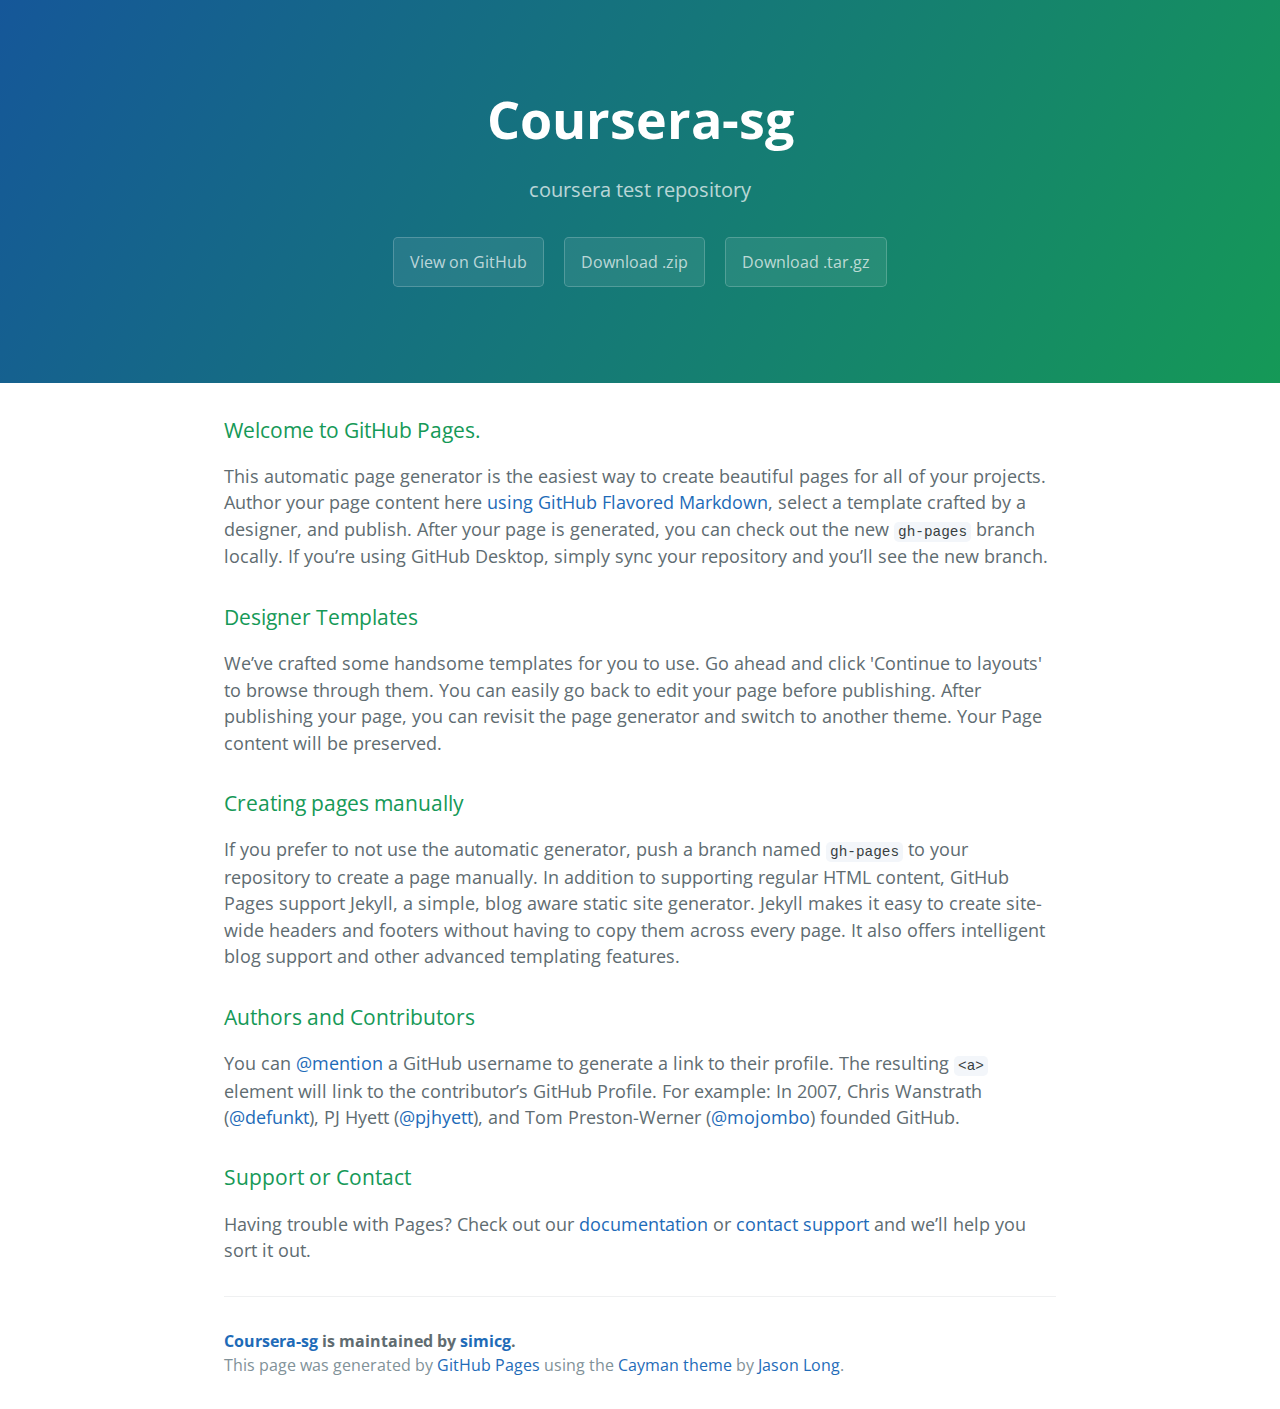
<file: index.html>
<!DOCTYPE html>
<html lang="en-us">
  <head>
    <meta charset="UTF-8">
    <title>Coursera-sg by simicg</title>
    <meta name="viewport" content="width=device-width, initial-scale=1">
    <link rel="stylesheet" type="text/css" href="stylesheets/normalize.css" media="screen">
    <link href='https://fonts.googleapis.com/css?family=Open+Sans:400,700' rel='stylesheet' type='text/css'>
    <link rel="stylesheet" type="text/css" href="stylesheets/stylesheet.css" media="screen">
    <link rel="stylesheet" type="text/css" href="stylesheets/github-light.css" media="screen">
  </head>
  <body>
    <section class="page-header">
      <h1 class="project-name">Coursera-sg</h1>
      <h2 class="project-tagline">coursera test repository</h2>
      <a href="https://github.com/simicg/coursera-sg" class="btn">View on GitHub</a>
      <a href="https://github.com/simicg/coursera-sg/zipball/master" class="btn">Download .zip</a>
      <a href="https://github.com/simicg/coursera-sg/tarball/master" class="btn">Download .tar.gz</a>
    </section>

    <section class="main-content">
      <h3>
<a id="welcome-to-github-pages" class="anchor" href="#welcome-to-github-pages" aria-hidden="true"><span aria-hidden="true" class="octicon octicon-link"></span></a>Welcome to GitHub Pages.</h3>

<p>This automatic page generator is the easiest way to create beautiful pages for all of your projects. Author your page content here <a href="https://guides.github.com/features/mastering-markdown/">using GitHub Flavored Markdown</a>, select a template crafted by a designer, and publish. After your page is generated, you can check out the new <code>gh-pages</code> branch locally. If you’re using GitHub Desktop, simply sync your repository and you’ll see the new branch.</p>

<h3>
<a id="designer-templates" class="anchor" href="#designer-templates" aria-hidden="true"><span aria-hidden="true" class="octicon octicon-link"></span></a>Designer Templates</h3>

<p>We’ve crafted some handsome templates for you to use. Go ahead and click 'Continue to layouts' to browse through them. You can easily go back to edit your page before publishing. After publishing your page, you can revisit the page generator and switch to another theme. Your Page content will be preserved.</p>

<h3>
<a id="creating-pages-manually" class="anchor" href="#creating-pages-manually" aria-hidden="true"><span aria-hidden="true" class="octicon octicon-link"></span></a>Creating pages manually</h3>

<p>If you prefer to not use the automatic generator, push a branch named <code>gh-pages</code> to your repository to create a page manually. In addition to supporting regular HTML content, GitHub Pages support Jekyll, a simple, blog aware static site generator. Jekyll makes it easy to create site-wide headers and footers without having to copy them across every page. It also offers intelligent blog support and other advanced templating features.</p>

<h3>
<a id="authors-and-contributors" class="anchor" href="#authors-and-contributors" aria-hidden="true"><span aria-hidden="true" class="octicon octicon-link"></span></a>Authors and Contributors</h3>

<p>You can <a href="https://help.github.com/articles/basic-writing-and-formatting-syntax/#mentioning-users-and-teams" class="user-mention">@mention</a> a GitHub username to generate a link to their profile. The resulting <code>&lt;a&gt;</code> element will link to the contributor’s GitHub Profile. For example: In 2007, Chris Wanstrath (<a href="https://github.com/defunkt" class="user-mention">@defunkt</a>), PJ Hyett (<a href="https://github.com/pjhyett" class="user-mention">@pjhyett</a>), and Tom Preston-Werner (<a href="https://github.com/mojombo" class="user-mention">@mojombo</a>) founded GitHub.</p>

<h3>
<a id="support-or-contact" class="anchor" href="#support-or-contact" aria-hidden="true"><span aria-hidden="true" class="octicon octicon-link"></span></a>Support or Contact</h3>

<p>Having trouble with Pages? Check out our <a href="https://help.github.com/pages">documentation</a> or <a href="https://github.com/contact">contact support</a> and we’ll help you sort it out.</p>

      <footer class="site-footer">
        <span class="site-footer-owner"><a href="https://github.com/simicg/coursera-sg">Coursera-sg</a> is maintained by <a href="https://github.com/simicg">simicg</a>.</span>

        <span class="site-footer-credits">This page was generated by <a href="https://pages.github.com">GitHub Pages</a> using the <a href="https://github.com/jasonlong/cayman-theme">Cayman theme</a> by <a href="https://twitter.com/jasonlong">Jason Long</a>.</span>
      </footer>

    </section>

  
  </body>
</html>
</file>
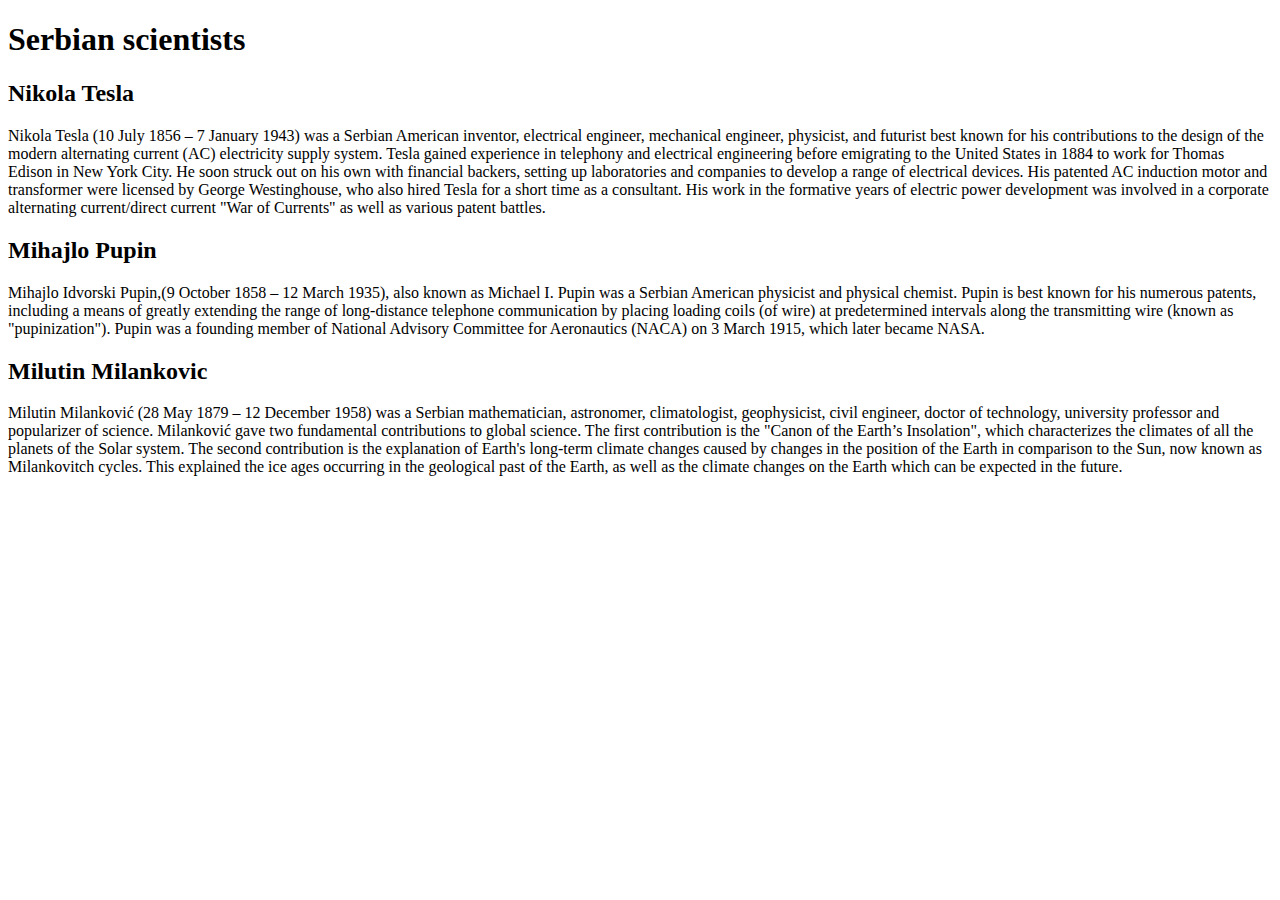
<file: module2-solution/index.html>
<!DOCTYPE html>
<html>
<head>
<meta charset="utf-8">
<title>Module2CodingAssignment</title>
</head>
<body>
 <h1>Serbian scientists</h1>
  <div>
   <h2>Nikola Tesla</h2>
    <p>Nikola Tesla (10 July 1856 – 7 January 1943) was a Serbian American inventor, electrical engineer, mechanical engineer, physicist, and futurist best known for his contributions to the design of the modern alternating current (AC) electricity supply system. Tesla gained experience in telephony and electrical engineering before emigrating to the United States in 1884 to work for Thomas Edison in New York City. He soon struck out on his own with financial backers, setting up laboratories and companies to develop a range of electrical devices. His patented AC induction motor and transformer were licensed by George Westinghouse, who also hired Tesla for a short time as a consultant. His work in the formative years of electric power development was involved in a corporate alternating current/direct current "War of Currents" as well as various patent battles.</p>
  </div>
  <div>
   <h2>Mihajlo Pupin</h2>
    <p>Mihajlo Idvorski Pupin,(9 October 1858 – 12 March 1935), also known as Michael I. Pupin was a Serbian American physicist and physical chemist. Pupin is best known for his numerous patents, including a means of greatly extending the range of long-distance telephone communication by placing loading coils (of wire) at predetermined intervals along the transmitting wire (known as "pupinization"). Pupin was a founding member of National Advisory Committee for Aeronautics (NACA) on 3 March 1915, which later became NASA.</p>
  </div>
  <div>
   <h2>Milutin Milankovic</h2>
    <p>Milutin Milanković (28 May 1879 – 12 December 1958) was a Serbian mathematician, astronomer, climatologist, geophysicist, civil engineer, doctor of technology, university professor and popularizer of science. Milanković gave two fundamental contributions to global science. The first contribution is the "Canon of the Earth’s Insolation", which characterizes the climates of all the planets of the Solar system. The second contribution is the explanation of Earth's long-term climate changes caused by changes in the position of the Earth in comparison to the Sun, now known as Milankovitch cycles. This explained the ice ages occurring in the geological past of the Earth, as well as the climate changes on the Earth which can be expected in the future.</p>
  </div>
</body>
</html>
</file>
<file: stylesheets/stylesheet.css>
* {
  box-sizing: border-box; }

body {
  padding: 0;
  margin: 0;
  font-family: "Open Sans", "Helvetica Neue", Helvetica, Arial, sans-serif;
  font-size: 16px;
  line-height: 1.5;
  color: #606c71; }

a {
  color: #1e6bb8;
  text-decoration: none; }
  a:hover {
    text-decoration: underline; }

.btn {
  display: inline-block;
  margin-bottom: 1rem;
  color: rgba(255, 255, 255, 0.7);
  background-color: rgba(255, 255, 255, 0.08);
  border-color: rgba(255, 255, 255, 0.2);
  border-style: solid;
  border-width: 1px;
  border-radius: 0.3rem;
  transition: color 0.2s, background-color 0.2s, border-color 0.2s; }
  .btn + .btn {
    margin-left: 1rem; }

.btn:hover {
  color: rgba(255, 255, 255, 0.8);
  text-decoration: none;
  background-color: rgba(255, 255, 255, 0.2);
  border-color: rgba(255, 255, 255, 0.3); }

@media screen and (min-width: 64em) {
  .btn {
    padding: 0.75rem 1rem; } }

@media screen and (min-width: 42em) and (max-width: 64em) {
  .btn {
    padding: 0.6rem 0.9rem;
    font-size: 0.9rem; } }

@media screen and (max-width: 42em) {
  .btn {
    display: block;
    width: 100%;
    padding: 0.75rem;
    font-size: 0.9rem; }
    .btn + .btn {
      margin-top: 1rem;
      margin-left: 0; } }

.page-header {
  color: #fff;
  text-align: center;
  background-color: #159957;
  background-image: linear-gradient(120deg, #155799, #159957); }

@media screen and (min-width: 64em) {
  .page-header {
    padding: 5rem 6rem; } }

@media screen and (min-width: 42em) and (max-width: 64em) {
  .page-header {
    padding: 3rem 4rem; } }

@media screen and (max-width: 42em) {
  .page-header {
    padding: 2rem 1rem; } }

.project-name {
  margin-top: 0;
  margin-bottom: 0.1rem; }

@media screen and (min-width: 64em) {
  .project-name {
    font-size: 3.25rem; } }

@media screen and (min-width: 42em) and (max-width: 64em) {
  .project-name {
    font-size: 2.25rem; } }

@media screen and (max-width: 42em) {
  .project-name {
    font-size: 1.75rem; } }

.project-tagline {
  margin-bottom: 2rem;
  font-weight: normal;
  opacity: 0.7; }

@media screen and (min-width: 64em) {
  .project-tagline {
    font-size: 1.25rem; } }

@media screen and (min-width: 42em) and (max-width: 64em) {
  .project-tagline {
    font-size: 1.15rem; } }

@media screen and (max-width: 42em) {
  .project-tagline {
    font-size: 1rem; } }

.main-content :first-child {
  margin-top: 0; }
.main-content img {
  max-width: 100%; }
.main-content h1, .main-content h2, .main-content h3, .main-content h4, .main-content h5, .main-content h6 {
  margin-top: 2rem;
  margin-bottom: 1rem;
  font-weight: normal;
  color: #159957; }
.main-content p {
  margin-bottom: 1em; }
.main-content code {
  padding: 2px 4px;
  font-family: Consolas, "Liberation Mono", Menlo, Courier, monospace;
  font-size: 0.9rem;
  color: #383e41;
  background-color: #f3f6fa;
  border-radius: 0.3rem; }
.main-content pre {
  padding: 0.8rem;
  margin-top: 0;
  margin-bottom: 1rem;
  font: 1rem Consolas, "Liberation Mono", Menlo, Courier, monospace;
  color: #567482;
  word-wrap: normal;
  background-color: #f3f6fa;
  border: solid 1px #dce6f0;
  border-radius: 0.3rem; }
  .main-content pre > code {
    padding: 0;
    margin: 0;
    font-size: 0.9rem;
    color: #567482;
    word-break: normal;
    white-space: pre;
    background: transparent;
    border: 0; }
.main-content .highlight {
  margin-bottom: 1rem; }
  .main-content .highlight pre {
    margin-bottom: 0;
    word-break: normal; }
.main-content .highlight pre, .main-content pre {
  padding: 0.8rem;
  overflow: auto;
  font-size: 0.9rem;
  line-height: 1.45;
  border-radius: 0.3rem; }
.main-content pre code, .main-content pre tt {
  display: inline;
  max-width: initial;
  padding: 0;
  margin: 0;
  overflow: initial;
  line-height: inherit;
  word-wrap: normal;
  background-color: transparent;
  border: 0; }
  .main-content pre code:before, .main-content pre code:after, .main-content pre tt:before, .main-content pre tt:after {
    content: normal; }
.main-content ul, .main-content ol {
  margin-top: 0; }
.main-content blockquote {
  padding: 0 1rem;
  margin-left: 0;
  color: #819198;
  border-left: 0.3rem solid #dce6f0; }
  .main-content blockquote > :first-child {
    margin-top: 0; }
  .main-content blockquote > :last-child {
    margin-bottom: 0; }
.main-content table {
  display: block;
  width: 100%;
  overflow: auto;
  word-break: normal;
  word-break: keep-all; }
  .main-content table th {
    font-weight: bold; }
  .main-content table th, .main-content table td {
    padding: 0.5rem 1rem;
    border: 1px solid #e9ebec; }
.main-content dl {
  padding: 0; }
  .main-content dl dt {
    padding: 0;
    margin-top: 1rem;
    font-size: 1rem;
    font-weight: bold; }
  .main-content dl dd {
    padding: 0;
    margin-bottom: 1rem; }
.main-content hr {
  height: 2px;
  padding: 0;
  margin: 1rem 0;
  background-color: #eff0f1;
  border: 0; }

@media screen and (min-width: 64em) {
  .main-content {
    max-width: 64rem;
    padding: 2rem 6rem;
    margin: 0 auto;
    font-size: 1.1rem; } }

@media screen and (min-width: 42em) and (max-width: 64em) {
  .main-content {
    padding: 2rem 4rem;
    font-size: 1.1rem; } }

@media screen and (max-width: 42em) {
  .main-content {
    padding: 2rem 1rem;
    font-size: 1rem; } }

.site-footer {
  padding-top: 2rem;
  margin-top: 2rem;
  border-top: solid 1px #eff0f1; }

.site-footer-owner {
  display: block;
  font-weight: bold; }

.site-footer-credits {
  color: #819198; }

@media screen and (min-width: 64em) {
  .site-footer {
    font-size: 1rem; } }

@media screen and (min-width: 42em) and (max-width: 64em) {
  .site-footer {
    font-size: 1rem; } }

@media screen and (max-width: 42em) {
  .site-footer {
    font-size: 0.9rem; } }
</file>
<file: stylesheets/github-light.css>
/*
The MIT License (MIT)

Copyright (c) 2015 GitHub, Inc.

Permission is hereby granted, free of charge, to any person obtaining a copy
of this software and associated documentation files (the "Software"), to deal
in the Software without restriction, including without limitation the rights
to use, copy, modify, merge, publish, distribute, sublicense, and/or sell
copies of the Software, and to permit persons to whom the Software is
furnished to do so, subject to the following conditions:

The above copyright notice and this permission notice shall be included in all
copies or substantial portions of the Software.

THE SOFTWARE IS PROVIDED "AS IS", WITHOUT WARRANTY OF ANY KIND, EXPRESS OR
IMPLIED, INCLUDING BUT NOT LIMITED TO THE WARRANTIES OF MERCHANTABILITY,
FITNESS FOR A PARTICULAR PURPOSE AND NONINFRINGEMENT. IN NO EVENT SHALL THE
AUTHORS OR COPYRIGHT HOLDERS BE LIABLE FOR ANY CLAIM, DAMAGES OR OTHER
LIABILITY, WHETHER IN AN ACTION OF CONTRACT, TORT OR OTHERWISE, ARISING FROM,
OUT OF OR IN CONNECTION WITH THE SOFTWARE OR THE USE OR OTHER DEALINGS IN THE
SOFTWARE.

*/

.pl-c /* comment */ {
  color: #969896;
}

.pl-c1      /* constant, markup.raw, meta.diff.header, meta.module-reference, meta.property-name, support, support.constant, support.variable, variable.other.constant */,
.pl-s .pl-v /* string variable */ {
  color: #0086b3;
}

.pl-e  /* entity */,
.pl-en /* entity.name */ {
  color: #795da3;
}

.pl-s .pl-s1 /* string source */,
.pl-smi      /* storage.modifier.import, storage.modifier.package, storage.type.java, variable.other, variable.parameter.function */ {
  color: #333;
}

.pl-ent /* entity.name.tag */ {
  color: #63a35c;
}

.pl-k /* keyword, storage, storage.type */ {
  color: #a71d5d;
}

.pl-pds              /* punctuation.definition.string, string.regexp.character-class */,
.pl-s                /* string */,
.pl-s .pl-pse .pl-s1 /* string punctuation.section.embedded source */,
.pl-sr               /* string.regexp */,
.pl-sr .pl-cce       /* string.regexp constant.character.escape */,
.pl-sr .pl-sra       /* string.regexp string.regexp.arbitrary-repitition */,
.pl-sr .pl-sre       /* string.regexp source.ruby.embedded */ {
  color: #183691;
}

.pl-v /* variable */ {
  color: #ed6a43;
}

.pl-id /* invalid.deprecated */ {
  color: #b52a1d;
}

.pl-ii /* invalid.illegal */ {
  background-color: #b52a1d;
  color: #f8f8f8;
}

.pl-sr .pl-cce /* string.regexp constant.character.escape */ {
  color: #63a35c;
  font-weight: bold;
}

.pl-ml /* markup.list */ {
  color: #693a17;
}

.pl-mh        /* markup.heading */,
.pl-mh .pl-en /* markup.heading entity.name */,
.pl-ms        /* meta.separator */ {
  color: #1d3e81;
  font-weight: bold;
}

.pl-mq /* markup.quote */ {
  color: #008080;
}

.pl-mi /* markup.italic */ {
  color: #333;
  font-style: italic;
}

.pl-mb /* markup.bold */ {
  color: #333;
  font-weight: bold;
}

.pl-md /* markup.deleted, meta.diff.header.from-file */ {
  background-color: #ffecec;
  color: #bd2c00;
}

.pl-mi1 /* markup.inserted, meta.diff.header.to-file */ {
  background-color: #eaffea;
  color: #55a532;
}

.pl-mdr /* meta.diff.range */ {
  color: #795da3;
  font-weight: bold;
}

.pl-mo /* meta.output */ {
  color: #1d3e81;
}
</file>
